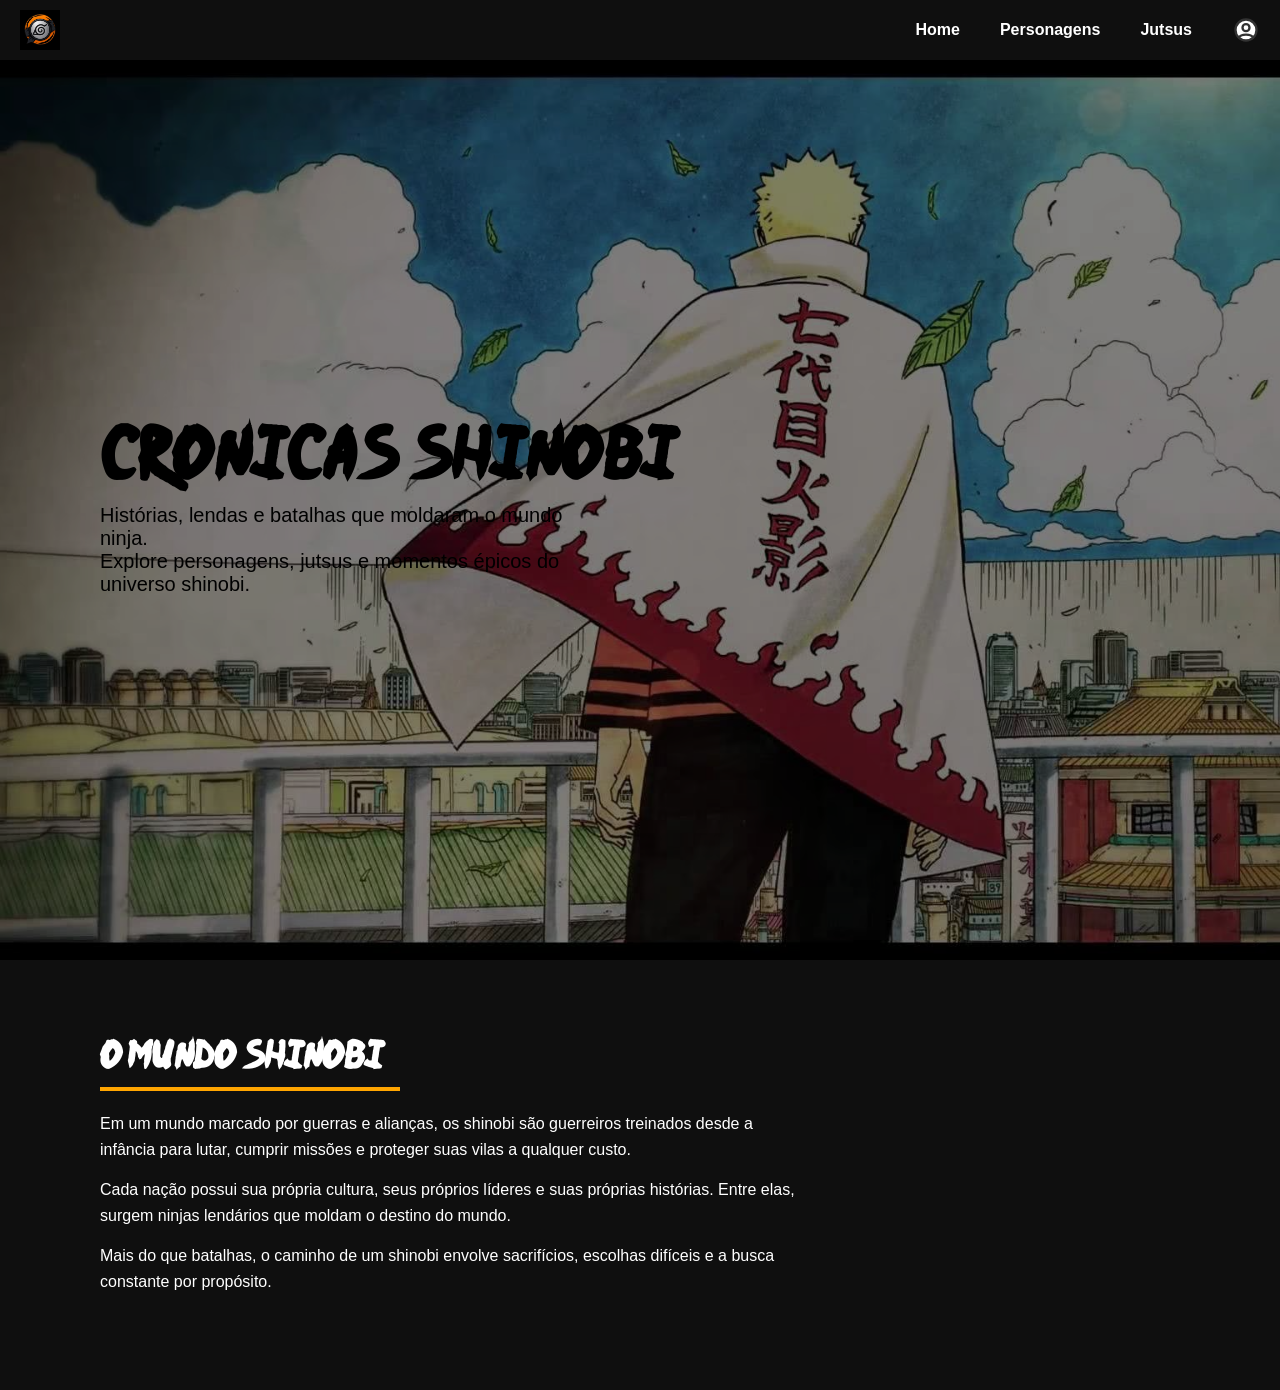
<file: site-cronicas/index.html>
<!DOCTYPE html>
<html lang="en">

<head>
    <meta charset="UTF-8">
    <meta name="viewport" content="width=device-width, initial-scale=1.0">
    <link rel="shortcut icon" type="image/x-icon" href="Imagens/folha.png">

    <title>Crônicas Shinobi</title>
    <link rel="stylesheet" href="style.css">
</head>

<body>

    <nav class="navbar">
        <img src="imagens/icone.ico" class="logo">

        <div class="menu">
            <a href="#">Home</a>
            <a href="#">Personagens</a>
            <a href="#">Jutsus</a>
            <a href="#" class="icon-user">
                 
                <?xml version="1.0" encoding="utf-8"?><!-- Uploaded to: SVG Repo, www.svgrepo.com, Generator: SVG Repo Mixer Tools -->
                <svg width="800px" height="800px" viewBox="0 0 24 24" fill="none" xmlns="http://www.w3.org/2000/svg">
                    <path opacity="0.1" fill-rule="evenodd" clip-rule="evenodd"
                        d="M18.1554 18.5659L18.087 18.4067C17.6996 17.3756 17.0535 16.6988 16.0488 16.2901C15.0618 15.8886 13.7385 15.75 12.0001 15.75C10.275 15.75 8.95912 15.8972 7.97442 16.3031C6.97373 16.7156 6.32558 17.3909 5.93304 18.4043L5.85652 18.5771C4.09876 16.9345 3 14.5956 3 12C3 7.02944 7.02944 3 12 3C16.9706 3 21 7.02944 21 12C21 14.5897 19.9062 16.9239 18.1554 18.5659ZM8.75 10C8.75 8.20507 10.2051 6.75 12 6.75C13.7949 6.75 15.25 8.20507 15.25 10C15.25 11.7949 13.7949 13.25 12 13.25C10.2051 13.25 8.75 11.7949 8.75 10Z"
                        fill="#323232" />
                    <path
                        d="M21 12C21 16.9706 16.9706 21 12 21C7.02944 21 3 16.9706 3 12C3 7.02944 7.02944 3 12 3C16.9706 3 21 7.02944 21 12Z"
                        stroke="#323232" stroke-width="2" />
                    <path
                        d="M15 10C15 11.6569 13.6569 13 12 13C10.3431 13 9 11.6569 9 10C9 8.34315 10.3431 7 12 7C13.6569 7 15 8.34315 15 10Z"
                        stroke="#323232" stroke-width="2" />
                    <path d="M6.16406 18.5C6.90074 16.5912 8.56373 16 12.0001 16C15.4661 16 17.128 16.5578 17.855 18.5"
                        stroke="#323232" stroke-width="2" stroke-linecap="round" />
                </svg>
    
            </a>


        </div>
    </nav>
    <header class="hero">
        <div class="overlay">
            <h1>Cronicas Shinobi</h1>
            <p>
                Histórias, lendas e batalhas que moldaram o mundo ninja.<br>
                Explore personagens, jutsus e momentos épicos do universo shinobi.
            </p>
        </div>
    </header>

    <section class="sobre">
        <h2>O Mundo Shinobi</h2>


        <p>
            Em um mundo marcado por guerras e alianças, os shinobi são guerreiros treinados desde a infância
            para lutar, cumprir missões e proteger suas vilas a qualquer custo.
        </p>


        <p>
            Cada nação possui sua própria cultura, seus próprios líderes e suas próprias histórias.
            Entre elas, surgem ninjas lendários que moldam o destino do mundo.
        </p>

        <p>
            Mais do que batalhas, o caminho de um shinobi envolve sacrifícios, escolhas difíceis
            e a busca constante por propósito.
        </p>
    </section>



</body>

</html>
</file>
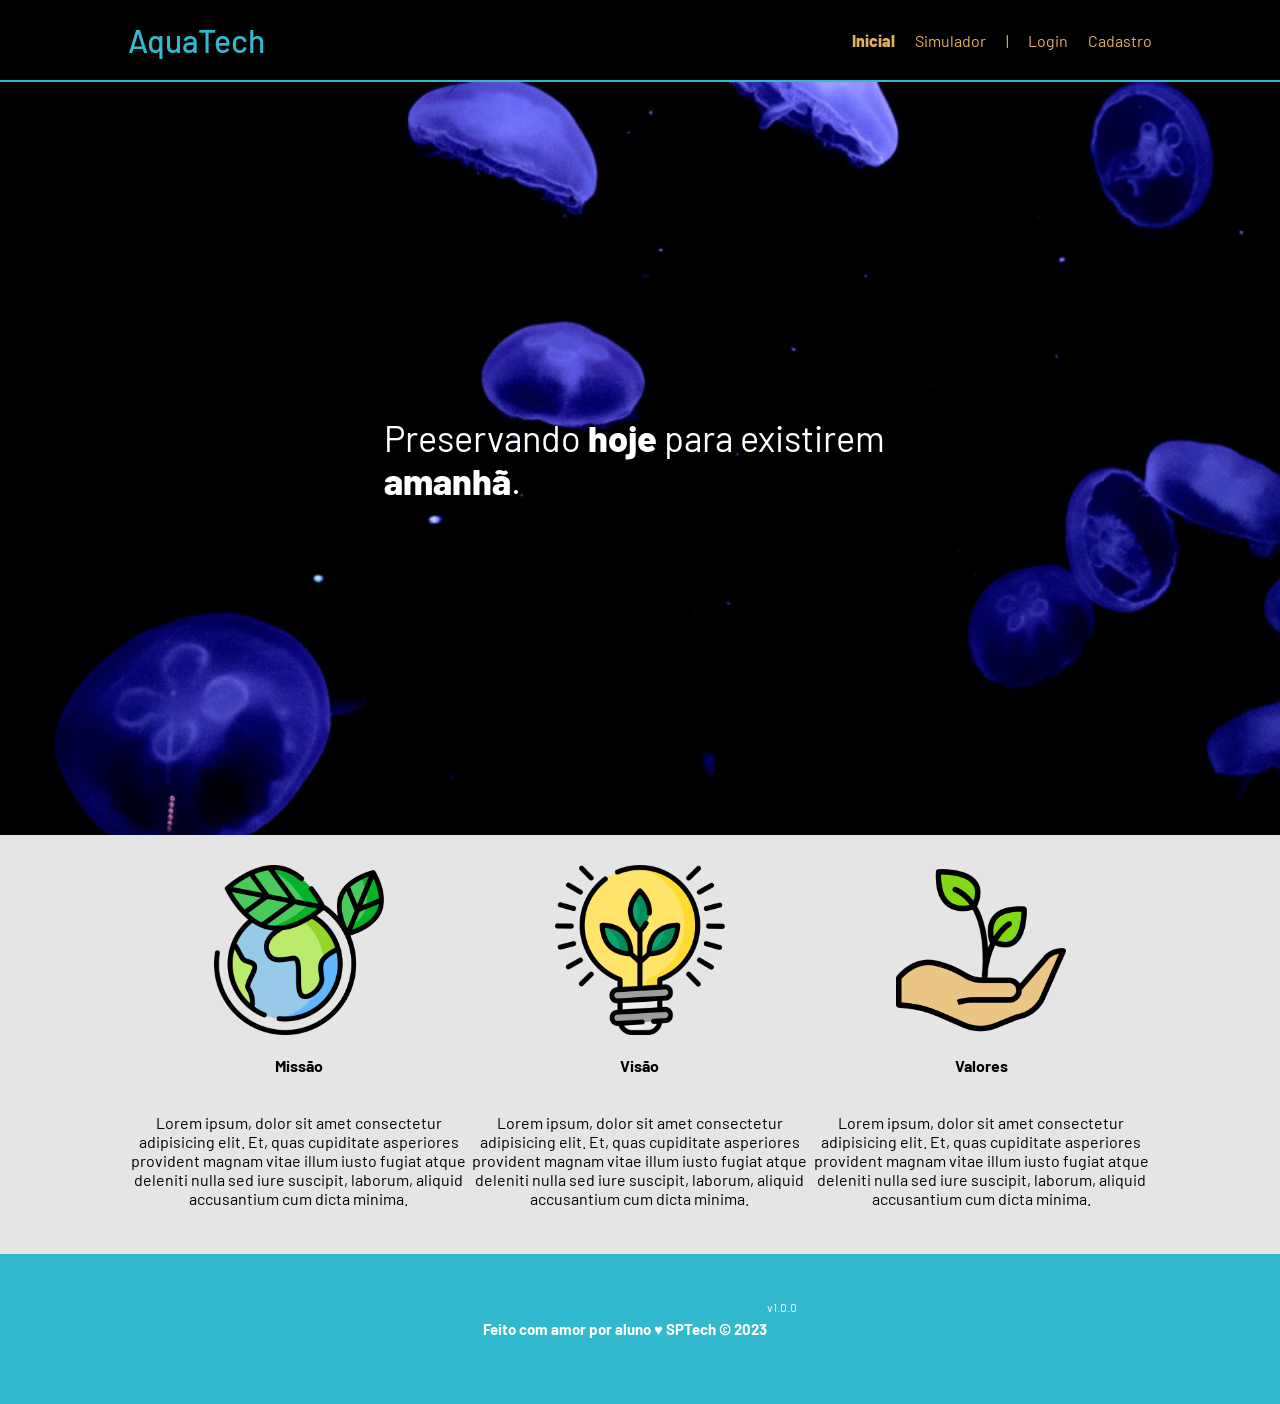
<file: web-data-viz/public/index.html>
<!DOCTYPE html>
<html lang="en">

<head>
    <meta charset="UTF-8">
    <meta http-equiv="X-UA-Compatible" content="IE=edge">
    <meta name="viewport" content="width=device-width, initial-scale=1.0">

    <title>AquaTech | Página Inicial</title>

    <script src="./js/sessao.js"></script>

    <link rel="stylesheet" href="./css/estilo.css">
    <link rel="icon" href="./assets/icon/favicon2.ico">
    <link rel="preconnect" href="https://fonts.gstatic.com">
</head>

<body>
    <div class="header">
      <div class="container">
        <h1 class="titulo">AquaTech</h1>
        <ul class="navbar">
          <li class="agora">
            <a href="#">Inicial</a>
          </li>
          <li>
            <a href="simulador.html">Simulador</a>
          </li>
          <li>|</li>
          <li>
            <a href="login.html">Login</a>
          </li>
          <li>
            <a href="cadastro.html">Cadastro</a>
          </li>
        </ul>
      </div>
    </div>
  
    <div class="banner">
      <div class="container">
        <p>Preservando <span>hoje</span> para existirem <span>amanhã</span>.</p>
      </div>
    </div>
  
    <div class="social">
      <div class="container">
        <div class="boxes">
          <div class="box">
            <img src="assets/imgs/planet-earth_color.png">
            <h4>Missão</h4>
            <p>Lorem ipsum, dolor sit amet consectetur adipisicing elit. Et, quas cupiditate asperiores provident magnam
              vitae illum iusto fugiat atque deleniti nulla sed iure suscipit, laborum, aliquid accusantium cum dicta
              minima.</p>
          </div>
          <div class="box">
            <img src="assets/imgs/lightbulb_color.png">
            <h4>Visão</h4>
            <p>Lorem ipsum, dolor sit amet consectetur adipisicing elit. Et, quas cupiditate asperiores provident magnam
              vitae illum iusto fugiat atque deleniti nulla sed iure suscipit, laborum, aliquid accusantium cum dicta
              minima.</p>
          </div>
          <div class="box">
            <img src="assets/imgs/growth_color.png">
            <h4>Valores</h4>
            <p>Lorem ipsum, dolor sit amet consectetur adipisicing elit. Et, quas cupiditate asperiores provident magnam
              vitae illum iusto fugiat atque deleniti nulla sed iure suscipit, laborum, aliquid accusantium cum dicta
              minima.</p>
          </div>
        </div>
      </div>
    </div>
  
    <div class="footer">
      <div class="container">
        <h4>Feito com amor por aluno &hearts; SPTech &copy; 2023</h4>
        <span class="version">v1.0.0</span>
      </div>
    </div>
  </body>

</html>
</file>
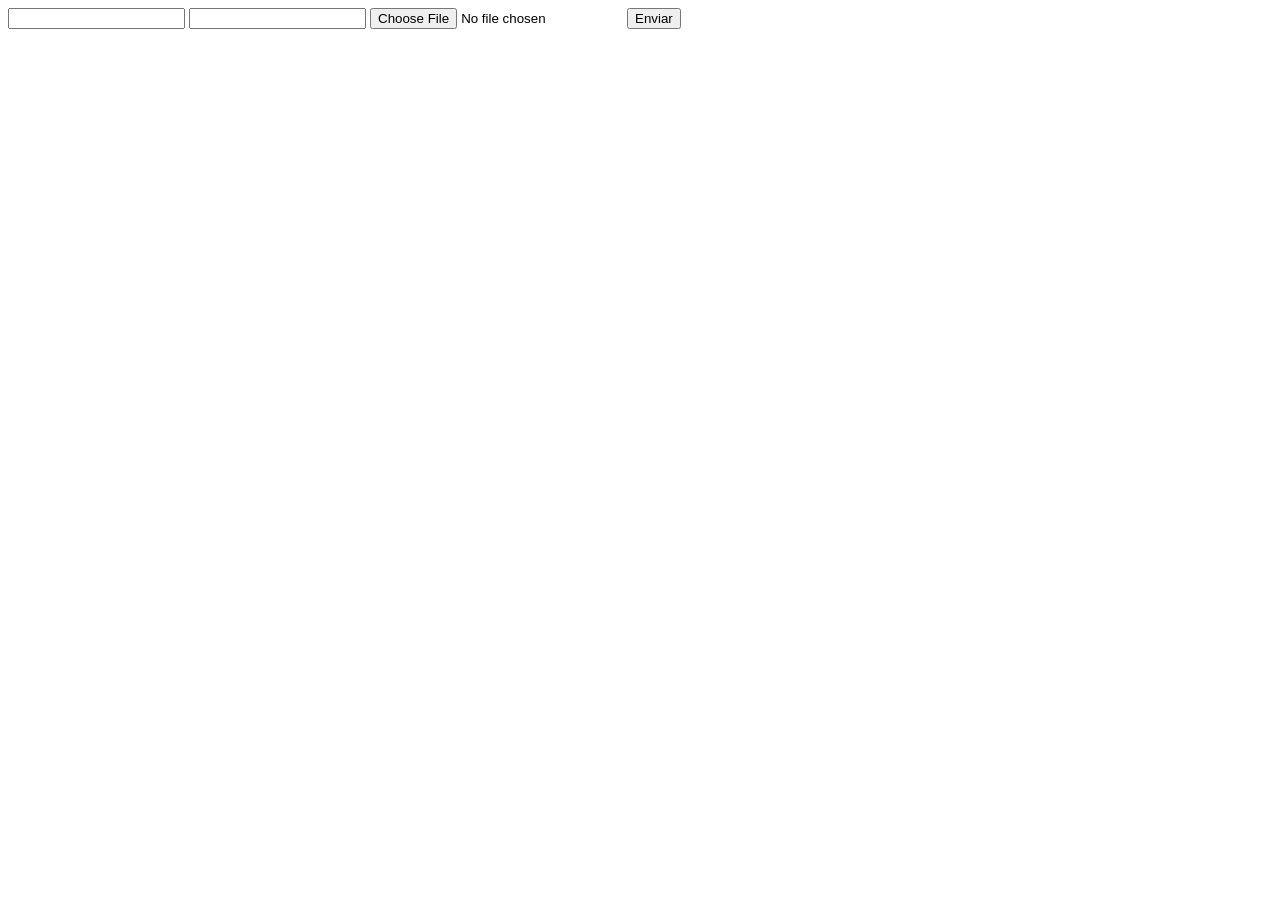
<file: web-data-viz/DOCUMENTOS_DE_APOIO/exemplo_de_upload_de_arquivo/public/index.html>
<!DOCTYPE html>
<html lang="en">

<head>
  <meta charset="UTF-8">
  <meta http-equiv="X-UA-Compatible" content="IE=edge">
  <meta name="viewport" content="width=device-width, initial-scale=1.0">
  <title>Upload</title>
</head>

<body>

  <div>
    <input name="nome" id="nome" type="text" />
    <input name="email" id="email" type="url" />
    <input name="foto" id="foto" type="file" />
    <button onclick="enviar()">Enviar</button>
  </div>

  <div id="container"></div>
</body>

</html>

<script>
  function enviar() {
    const formData = new FormData();
    formData.append('foto', foto.files[0])
    formData.append('nome', nome.value)
    formData.append('email', email.value)

    fetch("/usuarios/cadastro", {
      method: "POST",
      body: formData
    })
      .then(res => {
        window.location = "./perfil.html"
      })
      .catch(err => {
        console.log(err);
      })
  }
</script>
</file>
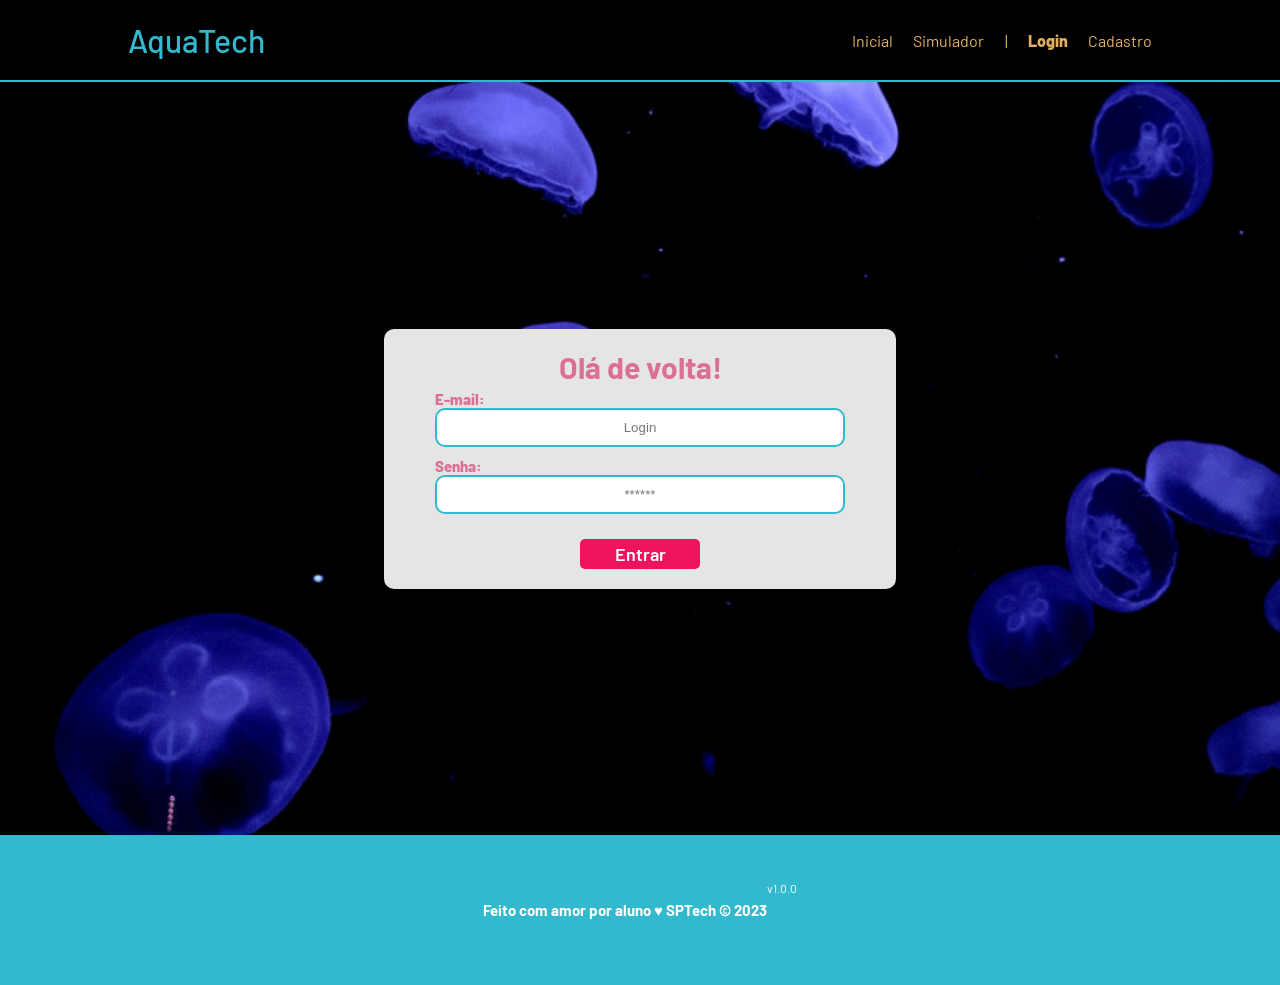
<file: web-data-viz/public/login.html>
<!DOCTYPE html>
<html lang="pt-br">

<head>
    <meta charset="UTF-8">
    <meta http-equiv="X-UA-Compatible" content="IE=edge">
    <meta name="viewport" content="width=device-width, initial-scale=1.0">

    <title>AquaTech | Login</title>

    <script src="./js/sessao.js"></script>

    <link rel="stylesheet" href="./css/estilo.css">
    <link rel="icon" href="./assets/icon/favicon2.ico">
    <link rel="preconnect" href="https://fonts.gstatic.com">
</head>

<body>

    <!--Header-->

    <div class="header">
        <div class="container">
            <h1 class="titulo">AquaTech</h1>
            <ul class="navbar">
                <li>
                    <a href="index.html">Inicial</a>
                </li>
                <li>
                    <a href="simulador.html">Simulador</a>
                </li>
                <li>|</li>
                <li class="agora">
                    <a href="#">Login</a>
                </li>
                <li>
                    <a href="cadastro.html">Cadastro</a>
                </li>
            </ul>
        </div>
    </div>


    <div class="login">
        <div class="alerta_erro">
            <div class="card_erro" id="cardErro">
                <span id="mensagem_erro"></span>
            </div>
        </div>
        <div class="container">
            <div class="card card-login">
                <h2>Olá de volta!</h2>
                <div class="formulario">
                    <div class="campo">
                        <span>E-mail:</span>
                        <input id="email_input" type="text" placeholder="Login">
                    </div>
                    <div class="campo">
                        <span>Senha:</span>
                        <input id="senha_input" type="password" placeholder="******">
                    </div>
                    <button class="botao" onclick="entrar()">Entrar</button>
                </div>

                <div id="div_aguardar" class="loading-div">
                    <img src="./assets/circle-loading.gif" id="loading-gif">
                </div>

                <div id="div_erros_login"></div>
            </div>
        </div>
    </div>

    <!--footer inicio-->
    <div class="footer">
        <div class="container">
            <h4>Feito com amor por aluno &hearts; SPTech &copy; 2023</h4>
            <span class="version">v1.0.0</span>
        </div>
    </div>
    <!--footer fim-->

</body>

</html>

<script>


    function entrar() {
        aguardar();

        var emailVar = email_input.value;
        var senhaVar = senha_input.value;

        if (emailVar == "" || senhaVar == "") {
            cardErro.style.display = "block"
            mensagem_erro.innerHTML = "(Mensagem de erro para todos os campos em branco)";
            finalizarAguardar();
            return false;
        }
        else {
            setInterval(sumirMensagem, 5000)
        }

        console.log("FORM LOGIN: ", emailVar);
        console.log("FORM SENHA: ", senhaVar);

        fetch("/usuarios/autenticar", {
            method: "POST",
            headers: {
                "Content-Type": "application/json"
            },
            body: JSON.stringify({
                emailServer: emailVar,
                senhaServer: senhaVar
            })
        }).then(function (resposta) {
            console.log("ESTOU NO THEN DO entrar()!")

            if (resposta.ok) {
                console.log(resposta);

                resposta.json().then(json => {
                    console.log(json);
                    console.log(JSON.stringify(json));
                    sessionStorage.EMAIL_USUARIO = json.email;
                    sessionStorage.NOME_USUARIO = json.nome;
                    sessionStorage.CPF_USUARIO = json.cpf;
                    sessionStorage.ID_USUARIO = json.id;
                    sessionStorage.AQUARIOS = JSON.stringify(json.aquarios)

                    setTimeout(function () {
                        window.location = "./dashboard/cards.html";
                    }, 1000); // apenas para exibir o loading

                });

            } else {

                console.log("Houve um erro ao tentar realizar o login!");

                resposta.text().then(texto => {
                    console.error(texto);
                    finalizarAguardar(texto);
                });
            }

        }).catch(function (erro) {
            console.log(erro);
        })

        return false;
    }

    function sumirMensagem() {
        cardErro.style.display = "none"
    }

</script>
</file>
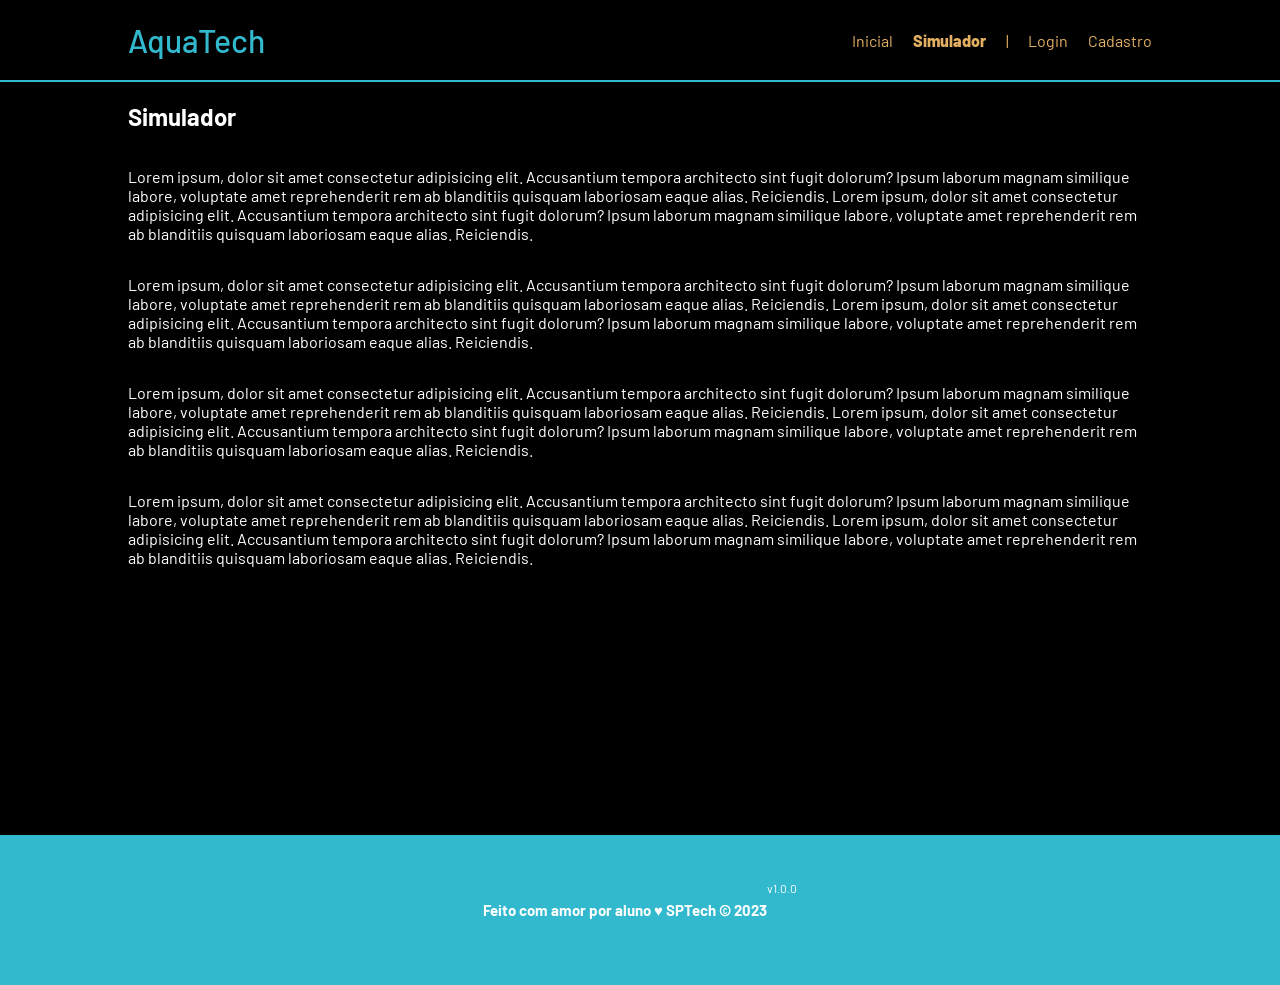
<file: web-data-viz/public/simulador.html>
<!DOCTYPE html>
<html lang="pt-br">

<head>
    <meta charset="UTF-8">
    <meta http-equiv="X-UA-Compatible" content="IE=edge">
    <meta name="viewport" content="width=device-width, initial-scale=1.0">

    <title>AquaTech | Simulador</title>

    <script src="./js/sessao.js"></script>

    <link rel="stylesheet" href="./css/estilo.css">
    <link rel="icon" href="./assets/icon/favicon2.ico">
    <link rel="preconnect" href="https://fonts.gstatic.com">
</head>

<body>

    <!--header inicio-->
    <div class="header">
        <div class="container">
            <h1 class="titulo">AquaTech</h1>
            <ul class="navbar">
                <li>
                    <a href="./index.html">Inicial</a>
                </li>
                <li class="agora">Simulador</li>
                <li>|</li>
                <li>
                    <a href="./login.html">Login</a>
                </li>
                <li>
                    <a href="./login.html">Cadastro</a>
                </li>
            </ul>
        </div>
    </div>


    <!-- simulador inicio -->
    <div class="simulador">
        <div class="container">
            <h2>Simulador</h2>
            <p>Lorem ipsum, dolor sit amet consectetur adipisicing elit. Accusantium tempora architecto sint fugit
                dolorum? Ipsum laborum magnam similique labore, voluptate amet reprehenderit rem ab blanditiis quisquam
                laboriosam eaque alias. Reiciendis. Lorem ipsum, dolor sit amet consectetur adipisicing elit.
                Accusantium tempora architecto sint fugit dolorum? Ipsum laborum magnam similique labore, voluptate amet
                reprehenderit rem ab blanditiis quisquam laboriosam eaque alias. Reiciendis.</p>
            <p>Lorem ipsum, dolor sit amet consectetur adipisicing elit. Accusantium tempora architecto sint fugit
                dolorum? Ipsum laborum magnam similique labore, voluptate amet reprehenderit rem ab blanditiis quisquam
                laboriosam eaque alias. Reiciendis. Lorem ipsum, dolor sit amet consectetur adipisicing elit.
                Accusantium tempora architecto sint fugit dolorum? Ipsum laborum magnam similique labore, voluptate amet
                reprehenderit rem ab blanditiis quisquam laboriosam eaque alias. Reiciendis.</p>
            <p>Lorem ipsum, dolor sit amet consectetur adipisicing elit. Accusantium tempora architecto sint fugit
                dolorum? Ipsum laborum magnam similique labore, voluptate amet reprehenderit rem ab blanditiis quisquam
                laboriosam eaque alias. Reiciendis. Lorem ipsum, dolor sit amet consectetur adipisicing elit.
                Accusantium tempora architecto sint fugit dolorum? Ipsum laborum magnam similique labore, voluptate amet
                reprehenderit rem ab blanditiis quisquam laboriosam eaque alias. Reiciendis.</p>
            <p>Lorem ipsum, dolor sit amet consectetur adipisicing elit. Accusantium tempora architecto sint fugit
                dolorum? Ipsum laborum magnam similique labore, voluptate amet reprehenderit rem ab blanditiis quisquam
                laboriosam eaque alias. Reiciendis. Lorem ipsum, dolor sit amet consectetur adipisicing elit.
                Accusantium tempora architecto sint fugit dolorum? Ipsum laborum magnam similique labore, voluptate amet
                reprehenderit rem ab blanditiis quisquam laboriosam eaque alias. Reiciendis.</p>

        </div>
    </div>
    <!-- simulador fim -->

    <!--footer inicio-->
    <div class="footer">
        <div class="container">
            <h4>Feito com amor por aluno &hearts; SPTech &copy; 2023</h4>
            <span class="version">v1.0.0</span>
        </div>
    </div>
    <!--footer fim-->


</body>

</html>
</file>
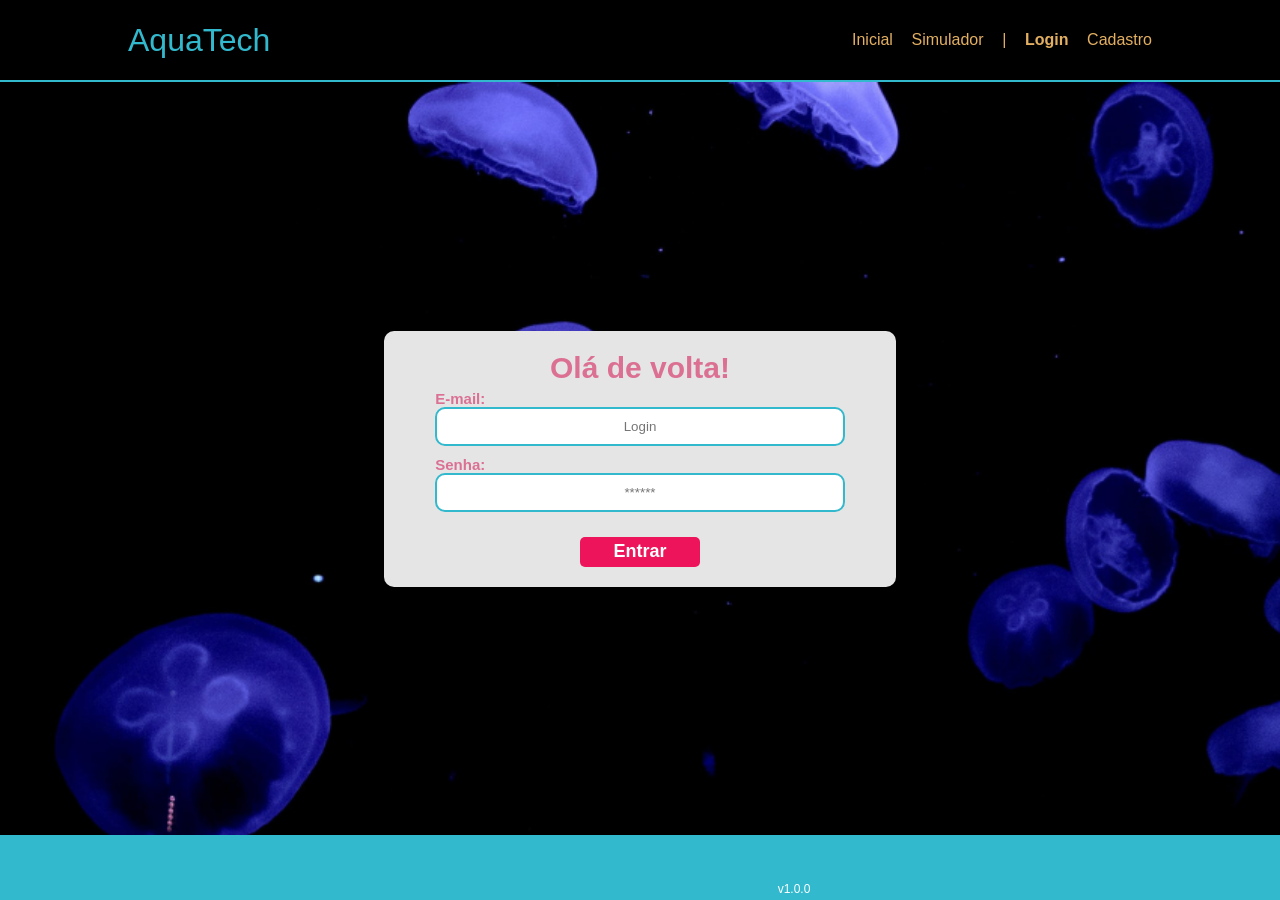
<file: web-data-viz/public/dashboard/cards.html>
<!DOCTYPE html>
<html lang="pt-br">

<head>
    <link rel="shortcut icon" href="../assets/icon/favicon2.ico" type="image/x-icon">
    <meta charset="UTF-8">
    <meta http-equiv="X-UA-Compatible" content="IE=edge">
    <meta name="viewport" content="width=device-width, initial-scale=1.0">
    <title>AquaTech | Tempo Real</title>


    <link rel="stylesheet" href="./../css/dashboards.css">
    <link rel="stylesheet" href="./../css/estilo.css" />

    <script src="../js/sessao.js"></script>
    <script src="../js/alerta.js"></script>
    <link rel="preconnect" href="https://fonts.gstatic.com">
    <link
        href="https://fonts.googleapis.com/css2?family=Exo+2:ital,wght@0,100;0,200;0,300;0,400;0,500;0,600;0,700;0,800;0,900;1,100;1,200;1,300;1,400;1,500;1,600;1,700;1,800;1,900&display=swap"
        rel="stylesheet">
</head>

<body onload="validarSessao(), exibirAquarios(),  atualizacaoPeriodica()">

    <div class="janela">

        <div class="header-left dash-header">

            <h1>AquaTech</h1>

            <div class="hello">
                <h3>Olá, <span id="b_usuario">usuário</span>!</h3>
            </div>
            <div class="hello">
                <h3>Seu CPF é: <span id="b_cpf">CPF</span></h3>
            </div>
            <div class="hello">
                <h3>Seu Email é: <span id="b_email">EMAIL</span></h3>
            </div>

            <div class="btn-nav">
                <h3>Aquários</h3>
            </div>

            <div class="btn-nav-white">
                <a href="./dashboard.html">
                    <h3>Gráficos</h3>
                </a>
            </div>

            <div class="btn-nav-white">
                <a href="./mural.html">
                    <h3>Mural de Avisos</h3>
                </a>
            </div>

            <div class="btn-logout" onclick="limparSessao()">
                <h3>Sair</h3>
            </div>

        </div>

        <div class="dash">
            <div id="alerta">
            </div>
            <div class="area-parametros-alerta">
                <p class="titulo-legenda">
                    Legenda - Parâmetros para Alertas
                </p>
                <div class="parametros-alerta">
                    <div class="item-regua perigo-frio">
                        <p>Perigo</p>
                        <p>&lt;=5°C</p>
                    </div>
                    <div class="item-regua alerta-frio">
                        <p>Alerta</p>
                        <p>&lt;=10°C</p>
                    </div>
                    <div class="item-regua ideal">
                        <p>Ideal</p>
                        <p>20°C</p>
                    </div>
                    <div class="item-regua alerta-quente">
                        <p>Alerta</p>
                        <p>&gt;=22°C</p>
                    </div>
                    <div class="item-regua perigo-quente">
                        <p>Perigo</p>
                        <p>&gt;=23°C</p>
                    </div>
                </div>
            </div>

            <div class="cards" id="cardAquarios">

            </div>

        </div>

    </div>

</body>

<script>
    b_usuario.innerHTML = sessionStorage.NOME_USUARIO;
    b_cpf.innerHTML = sessionStorage.CPF_USUARIO;
    b_email.innerHTML = sessionStorage.EMAIL_USUARIO;

    function exibirAquarios() {
        JSON.parse(sessionStorage.AQUARIOS).forEach(item => {
            document.getElementById("cardAquarios").innerHTML += `
                    <div class="card-aquario">
                        <div class="title-aquario">
                            <h1>${item.descricao}</h1>
                        </div>
                        <div class="desc-aquario">
                        <div class="temperatura">
                            <p id="temp_aquario_${item.id}">-°C</p>
                        </div>
                        <div class="cor-alerta" id="card_${item.id}"></div>
                    </div>
                    </div>
                    `
        });
    }

</script>

</html>
</file>
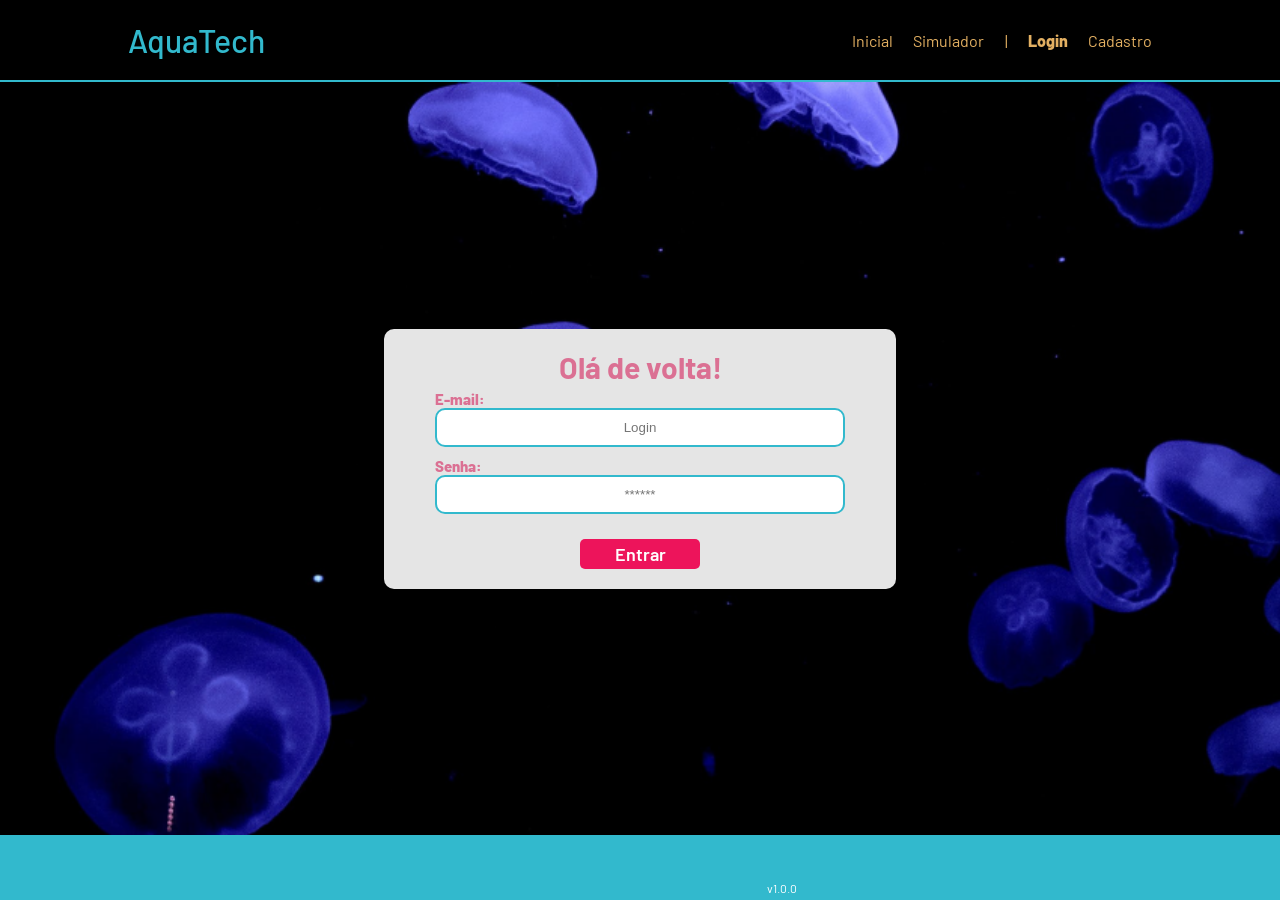
<file: web-data-viz/public/dashboard/edicao-aviso.html>
<!DOCTYPE html>
<html lang="pt-br">

<head>
    <link rel="shortcut icon" href="../assets/icon/favicon2.ico" type="image/x-icon">
    <meta charset="UTF-8">
    <meta http-equiv="X-UA-Compatible" content="IE=edge">
    <meta name="viewport" content="width=device-width, initial-scale=1.0">
    <title>AquaTech | Página Inicial</title>


    <link rel="stylesheet" href="./../css/dashboards.css">
    <link rel="stylesheet" href="./../css/estilo.css" />
    <script src="../js/sessao.js"></script>

    <link rel="preconnect" href="https://fonts.gstatic.com">
    <link
        href="https://fonts.googleapis.com/css2?family=Exo+2:ital,wght@0,100;0,200;0,300;0,400;0,500;0,600;0,700;0,800;0,900;1,100;1,200;1,300;1,400;1,500;1,600;1,700;1,800;1,900&display=swap"
        rel="stylesheet">
</head>

<body onload="validarSessao(), listarInfosDeUm()" style="background-color: #161618;">
    <!-- <body onload="validarSessao()"> -->

    <div class="janela">


        <div class="header-left">

            <h1>AquaTech</h1>

            <div class="hello">
                <h3>Olá, <span id="b_usuario">usuário</span>!</h3>
            </div>
            <div class="hello">
                <h3>Seu CPF é: <span id="b_cpf">CPF</span></h3>
            </div>
            <div class="hello">
                <h3>Seu Email é: <span id="b_email">EMAIL</span></h3>
            </div>

            <div class="btn-nav-white">
                <a href="cards.html">
                    <h3>Aquários</h3>
                </a>
            </div>

            <div class="btn-nav-white">
                <a href="./dashboard.html">
                    <h3>Gráficos</h3>
                </a>
            </div>

            <div class="btn-nav-white">
                <a href="./mural.html">
                    <h3>Mural de Avisos</h3>
                </a>
            </div>

            <div class="btn-logout" onclick="limparSessao()">
                <h3>Sair</h3>
            </div>

        </div>

        <div class="dash-right">

            <div class="avisos">
                <div class="container">
                    <h1>Editar um aviso</h1>
                    <div class="div-form">
                        <label>
                            ID:
                            <br>
                            <input id="input_id" maxlength="100" type="text" style="color: rgb(196, 196, 196)" disabled>
                        </label>
                        <label>
                            Autor:
                            <br>
                            <input id="input_nome" maxlength="100" type="text" style="color: rgb(196, 196, 196)"
                                disabled>
                        </label>
                        <label>
                            Título:
                            <br>
                            <input id="input_titulo" maxlength="100" type="text" style="color: rgb(196, 196, 196)"
                                disabled>
                        </label>
                        <br>
                        <label>
                            Descrição (máximo de 250 caracteres):
                            <br>
                            <textarea id="textarea_descricao" maxlength="250" rows="5"></textarea>
                        </label>
                        <br>
                        <button onclick="editar()">Editar</button>
                    </div>

                </div>
            </div>
        </div>
    </div>
</body>

</html>

<script>
    b_usuario.innerHTML = sessionStorage.NOME_USUARIO;
    b_cpf.innerHTML = sessionStorage.CPF_USUARIO;
    b_email.innerHTML = sessionStorage.EMAIL_USUARIO;
    function listarInfosDeUm() {
        console.log("Criar função de trazer informações de post escolhido");
    }

    function editar() {
        fetch(`/avisos/editar/${sessionStorage.getItem("ID_POSTAGEM_EDITANDO")}`, {
            method: "PUT",
            headers: {
                "Content-Type": "application/json"
            },
            body: JSON.stringify({
                descricao: textarea_descricao.value
            })
        }).then(function (resposta) {

            if (resposta.ok) {
                window.alert("Post atualizado com sucesso pelo usuario de email: " + sessionStorage.getItem("EMAIL_USUARIO") + "!");
                window.location = "/dashboard/mural.html"
            } else if (resposta.status == 404) {
                window.alert("Deu 404!");
            } else {
                throw ("Houve um erro ao tentar realizar a postagem! Código da resposta: " + resposta.status);
            }
        }).catch(function (resposta) {
            console.log(`#ERRO: ${resposta}`);
        });
    }

</script>
</file>
<file: site-cronicas/style.css>
@import url('https://fonts.googleapis.com/css2?family=Miranda+Sans:ital,wght@0,400..700;1,400..700&family=Roboto:ital,wght@0,100..900;1,100..900&display=swap');

@font-face{
    font-family: 'naruto';
    src: url(fontes/njnaruto.ttf);
}

h1,h2{
    font-family: 'naruto', sans-serif;
}


*{
    margin: 0;
    padding: 0;
    box-sizing: border-box;
}
body {
    font-family: "Miranda Sans", sans-serif;
}

.navbar {
    display: flex;
    justify-content: space-between; 
    align-items: center;
    background-color: #0f0f0f;
    padding: 10px 20px;
    
}

.logo {
    width: 40px;
    height: 40px;
    object-fit: contain;
}

.menu{
    display: flex;
    align-items: center;
    gap: 20px;
}

.menu a {
    
    color: white;
    text-decoration: none;
    margin-left: 20px;
    font-weight: bold;
    transition: 0.3s;
}

.menu a:hover {
    color: orange;
}


.hero{

    background: url(imagens/hokage.png);
    background-size: cover;
    background-position: flex-end;
    background-repeat: no-repeat;
    height: 900px;
    padding-top: 100px;
    padding-left: 100px;
    position: relative;
}

.icon-user{
    display: flex;
    align-items: center;
}

.icon-user svg {
    width: 28px;
    height: 28px;
    fill: white;
    transition: 0.3s;
    
}

.icon-user svg:hover {
    fill: #facc15;
    transform: scale(1.1);
}
.overlay{
    background: rgba(0, 0, 0, 0.5);
    position: absolute;
    top: 0;
    left: 0;
    width: 100%;
    height: 100%;
    display: flex;
    flex-direction: column;
    justify-content: center;
    padding-left: 100px;

}

.overlay h1 {
    font-size: 60px;
    font-weight: bold;
    
}

.overlay p {
    font-size: 20px;
    max-width: 500px;
    margin-top: 10px;
}

.sobre {
    background-color: #0f0f0f;
    color: white;
    padding: 80px 100px;
}

.sobre h2 {
    font-size: 32px;
    margin-bottom: 20px;
}

.sobre h2::after {
    content: "";
    display: block;
    width: 300px;
    height: 4px;
    background-color: orange;
    margin-top: 10px;
}

.sobre p {
    max-width: 700px;
    margin-bottom: 15px;
    line-height: 1.6;
}
</file>
<file: web-data-viz/public/css/estilo.css>
@import url('https://fonts.googleapis.com/css2?family=Barlow:ital,wght@0,100;0,200;0,300;0,400;0,500;0,600;0,700;0,800;0,900;1,100;1,200;1,300;1,400;1,500;1,600;1,700;1,800;1,900&display=swap');

body {
  margin: 0;
  padding: 0;
  font-family: 'Barlow', 'Segoe UI', 'Segoe UI', Tahoma, Geneva, Verdana, sans-serif;
  background-color: black;
}

:root {
  --tamanho-header: 80px;
  --tamanho-banner: calc(100vh - var(--tamanho-header) - var(--tamanho-footer) - 2px);
  --tamanho-simulador: calc(100vh - var(--tamanho-header) - var(--tamanho-footer) - 2px);
  --tamanho-login: calc(100vh - var(--tamanho-header) - var(--tamanho-footer) - 2px);
  --tamanho-footer: 65px;
}

.container {
  display: flex;
  width: 80%;
  margin: auto;
}

.header {
  height: var(--tamanho-header);
  border-bottom: 2px solid #32b9cd;
}

.header .container {
  justify-content: space-between;
  align-items: center;
  height: 100%;
}

.header a {
  text-decoration: none;
  color: #e3b062;
}

.agora {
  font-weight: 800;
}

.navbar {
  width: 300px;
  display: flex;
  align-items: center;
  justify-content: space-between;
  list-style: none;
  color: #e3b062;
}

.titulo {
  color: #32b9cd;
  width: fit-content;
  font-weight: 500;
}

.header h1 {
  margin: 0;
}

/* BANNER */

.banner {
  height: var(--tamanho-banner);
  color: white;
  background-image: url('../assets/imgs/bg-jelly-fish-para-home.png');
  background-size: cover;
}

.banner .container {
  justify-content: center;
  align-items: center;
  height: 100%;
}

.banner .container p {
  width: 50%;
  margin: 0;
  padding: 0;
  font-size: 36px;
}

.banner .container span {
  font-weight: 800;
}

/* MISSÃO VISÃO VALORES */

.social {
  background-color: #e5e5e5;
  display: flex;
}

.social .container {
  justify-content: center;
}

.box img {
  width: 170px;
}

.social .container .boxes {
  display: flex;
  justify-content: space-between;
  width: 100%;
  padding: 30px 0;
}

.social p {
  text-align: center;
}

.box {
  display: flex;
  flex-direction: column;
  align-items: center;
}

/* FOOTER */

.footer {
  background-color: #32b9cd;
  height: 150px;
  color: #fff;
  display: flex;
  font-size: 15px;
}

.footer .container {
  justify-content: center;
  text-align: center;
}

.footer .container .version {
  font-size: 12px;
}

/* LOGIN */

.login {
  height: var(--tamanho-login);
  background-image: url('../assets/imgs/bg-jelly-fish-para-home.png');
  background-size: cover;
}

.login .container {
  justify-content: center;
  align-items: center;
  height: 100%;
}

.card {
  width: 50%;
  background-color: #e5e5e5;
  border-radius: 10px;
  display: flex;
  align-items: center;
  justify-content: space-evenly;
  color: palevioletred;
  flex-direction: column;
  height: fit-content;
  padding: 20px 0;
}

.card h2 {
  margin: 0;
  font-size: 30px;
}

.formulario {
  display: flex;
  height: 90%;
  width: 80%;
  justify-content: space-around;
  flex-direction: column;
}

.formulario span {
  font-size: 15px;
  font-weight: 800;
}

.formulario input {
  border: 2px solid #32b9cd;
  text-align: center;
  border-radius: 10px;
  margin: 0;
}

.formulario select {
  border: 2px solid #32b9cd;
  background-color: white;
  color: gray;
  height: 36px;
  text-align: center;
  border-radius: 10px;
  margin: 0;
}

.campo {
  display: flex;
  flex-direction: column;
  justify-content: start;
  padding: 5px 0;
}

.botao {
  cursor: pointer;
  font-family: "Barlow", sans-serif;
  border: 0;
  border-radius: 5px;
  font-weight: 600;
  font-size: 18px;
  color: #fff;
  background-color: #ED145B;
  width: 120px;
  height: 30px;
  align-self: center;
  margin-top: 20px;
}

.loading-div {
  width: 50px;
  display: none;
}

.loading-div img {
  height: 50px;
  width: 50px;
}

#div_erros_login {
  display: none
}

/* FORMULARIO */

.alerta_erro{
  display: flex;
  justify-content: flex-end;
}

.card_erro {
  display: none;
  background-color: #fff;
  color: black;
  width: 230px;
  position: fixed;
  border-radius: 4px;
  border: #ED145B 3px solid;
  padding: 10px;
  margin-right: 10%;
}

.card_erro #mensagem_erro{
  font-weight: 500;
  font-size: 20px;
}

.formulario .tipo_campo {
  font-size: 20px;
  font-weight: 600 !important;
}

.formulario {
  display: flex;
  flex-direction: column;
}

input {
  margin-bottom: 10px;
  border: 2px solid #32b9cd;
  padding: 10px;
  text-align: center;
  border-radius: 10px;
}

.btn {
  font-family: "Barlow", sans-serif;
  border: 0;
  border-radius: 5px;
  font-weight: 600;
  font-size: 18px;
  padding: 10px 15px;
  color: white;
  background-color: #ED145B;
  width: 120px;
  align-self: center;
  margin-top: 5px;
}

.loading-div {
  width: 50px;
  margin: auto;
  display: none;
}

.loading-div img {
  height: 50px;
  width: 50px;
}

/* SIMULADOR */

.simulador {
  color: white;
}

.simulador .container {
  flex-direction: column;
  overflow: scroll; 
  height: var(--tamanho-simulador);
}

/* ALERTA */

#alerta {
  position: absolute;
  right: 0;
  bottom: 0;
}

.mensagem-alarme {
  background-color: white;
  border-radius: 5px;
  width: 300px;
  height: 80px;
  margin: 10px;
  padding: 10px 0;
  display: flex;
  justify-content: space-evenly;
  align-items: center;
}

.mensagem-alarme h3 {
  font-size: 14px;
  margin: 0;
}

.mensagem-alarme .informacao {
  width: 66%;
}

.alarme-sino {
  width: 48px;
  height: 48px;
  animation-name: bell;
  animation-duration: 4s;
  background-image: url('https://cdn-icons-png.flaticon.com/512/1157/1157000.png');
  background-size: cover;
  animation-iteration-count: infinite;
}

@keyframes bell {
  0%   {transform: rotate(25deg)}
  25%  {transform: rotate(-25deg)}
  50%  {transform: rotate(25deg)}
  75%  {transform: rotate(-25deg)}
  100% {transform: rotate(25deg)}
}
</file>
<file: web-data-viz/public/css/dashboards.css>
/* pagina mural */

@import url('https://fonts.googleapis.com/css2?family=Barlow:ital,wght@0,100;0,200;0,300;0,400;0,500;0,600;0,700;0,800;0,900;1,100;1,200;1,300;1,400;1,500;1,600;1,700;1,800;1,900&display=swap');

body {
  margin: 0;
  padding: 0;
  font-family: 'Barlow', 'Segoe UI', 'Segoe UI', Tahoma, Geneva, Verdana, sans-serif;
}

.label-captura {
  display: flex;
  justify-content: center;
}

.dash-right .avisos {
  width: 100%;
  color: rgb(216, 216, 216);
  font-family: 'Barlow', 'Segoe UI', 'Segoe UI', Tahoma, Geneva, Verdana, sans-serif;
}

.dash-right .avisos .container {
  display: flex;
  flex-direction: column;
  align-items: center;
}

.dash-right .avisos .container .div-form {
  width: 95%;
}

.dash-right .avisos .container .div-form #form_postagem {
  width: 95%;
}

.dash-right .avisos .div-form label {
  width: 95%;
}

.dash-right .avisos .div-form input {
  width: 95%;
  border-radius: 5px;
}

.dash-right .avisos .div-form textarea {
  width: 95%;
  border: 3px solid #e6005a;
  background-color: white;
  border-radius: 5px;
}

.dash-right .avisos .div-form button {
  cursor: pointer;
  font-family: 'Barlow', 'Segoe UI', 'Segoe UI', Tahoma, Geneva, Verdana, sans-serif;
  border: 0;
  border-radius: 5px;
  font-weight: 600;
  font-size: 18px;
  padding: 10px 15px;
  color: white;
  background-color: #e6005a;
  width: 120px;
}

.publicacao-btn-editar {
  cursor: pointer;
  font-family: 'Barlow', 'Segoe UI', 'Segoe UI', Tahoma, Geneva, Verdana, sans-serif;
  border: 0;
  border-radius: 5px;
  font-weight: 600;
  font-size: 14px;
  padding: 5px 8px;
  color: white;
  background-color: #e6005a;
  width: 80px;
}

.publicacao {
  display: flex;
  flex-wrap: wrap;
  align-content: stretch;
  flex-direction: column;
  justify-content: center;
  align-items: stretch;
  border-bottom: 3px solid #e6005a;
  padding: 20px;
}

.publicacao>*:not(:last-child) {
  padding: 0 0 10px 0;
}

.div-results {
  width: 100%;
}

.div-results .feed-container {
  background-color: #212124;
  border-radius: 5px;
  margin-bottom: 80px;
}

.div-buttons {
  display: flex;
  justify-content: flex-end;
}

.div-buttons>* {
  margin-left: 30px;
}

/* pagina graficos */

.dash-header {
  background-color: #212124;
}

.dash {
  width: 80%;
  position: relative;
  top: 0;
  left: 20%;
  background-color: #161618;
  height: 100vh;
  overflow: auto;
}

.area-parametros-alerta {
  /* border: 2px solid pink; */
  display: flex;
  flex-direction: column;
  width: 70%;
  margin: auto;
  margin-top: 10px;
  background-color: #212124;
}

.area-parametros-alerta .titulo-legenda {
  color: white;
  font-weight: 600;
  width: fit-content;
  margin: 10px 20px;
}

.parametros-alerta {
  display: flex;
  width: 100%;
}

.item-regua {
  width: 20%;
  text-align: center;
  height: 80px;
  display: flex;
  flex-direction: column;
  justify-content: center;
  align-self: center;
}

.item-regua p {
  margin: 0;
  font-weight: 500;
}

.item-regua p:nth-child(2) {
  font-weight: 800;
}

.perigo-frio {
  background-color: #5c6bc0;
}

.perigo-quente {
  background-color: #ff7043;
}

.alerta-frio {
  background-color: #42a5f5;
}

.alerta-quente {
  background-color: #ffee58;
}

.ideal {
  background-color: #9ccc65;
}

.cards {
  display: flex;
  flex-wrap: wrap;
  justify-content: center;
  height: 450px;
  width: 100%;
  align-items: center;
  color: white;
}

.card-aquario {
  margin: 2%;
  min-width: 40%;
  max-width: 50%;
  width: fit-content;
  flex-wrap: wrap;
  display: flex;
  /* text-align: center; */
  height: 180px;
  /* justify-content: right; */
  background-color: #212124;
  font-size: 20px;
}

.card-aquario h1 {
  width: fit-content;
}

.card-aquario p {
  margin: 0;
  font-size: 50px;
  font-weight: lighter;
  text-align: left;
}

.desc-aquario {
  display: flex;
  flex-direction: row;
  align-items: center;
  width: 100%;
}

.desc-aquario .cor-alerta {
  width: 30px;
}

.title-aquario {
  width: 100%;
}


.cards h1 {
  font-size: 22px;
  border-bottom: solid white 1px;
  text-align: left;
  font-weight: lighter;
  margin: 20px;
}

.temperatura,
.umidade {
  margin: 5px;
  margin-left: 20px;
  width: 75%;
}

.cor-alerta {
  width: 13%;
  height: 30%;
  border-radius: 50%;
  display: inline-block;
}

.btns-dash {
  display: flex;
  align-items: center;
  justify-content: center;
  margin-top: 30px;
  flex-wrap: wrap;
  padding: 0 30% 0 30%;
}

.graph {
  width: 70%;
  margin: auto;
  padding-top: 10px;
}

.tituloGraficos {
  color: rgb(216, 216, 216);
  display: flex;
  justify-content: center;
}

.btn-chart {
  font-family: 'Barlow', 'Segoe UI', 'Segoe UI', Tahoma, Geneva, Verdana, sans-serif;
  border: 0;
  font-weight: 600;
  font-size: 18px;
  padding: 10px 15px;
  color: #e6005a;
  background-color: white;
  margin: 5px;
  border-radius: 3px;
  cursor: pointer
}

.btn-pink {
  color: white;
  background-color: #e6005a;
}

.btn-white {
  color: #e6005a;
  background-color: white;

}

.label-captura {
  height: 80px;
}

.display-none {
  display: none;
}

.display-flex {
  display: flex;
}

.display-block {
  display: block;
}

canvas {
  width: 100% !important;
  height: 100% !important;
}

/* PAGINA DOS GRÁFICOS 2023 */

.janela {
  display: flex;
  /* width: 100vw; */
}

.header-left a {
  text-decoration: none;
  color: white;
}

.header-left {
  position: fixed;
  top: 0;
  left: 0;
  z-index: 999;
  height: 100vh;
  width: 20%;
  display: flex;
  flex-direction: column;
  justify-content: space-evenly;
  align-items: center;
  border-right: 3px solid #32b9cd;
  background-color: #212124;
}

.dash-right {
  display: flex;
  width: 70%;
  height: fit-content;
  background-color: #161618;
  position: relative;
  top: 0;
  left: 25%;
  height: 100vh;
  overflow: auto;
}

.header-left h1 {
  color: #32b9cd;
}

.hello {
  width: 100%;
  display: flex;
  justify-content: center;
}

.hello h3 {
  color: #e3b062;
  font-weight: 300;
  font-size: 1.2rem;
}

.hello h3 span {
  font-weight: 800;
}

.btn-nav {
  width: 40%;
  color: white;
  background-color: #e6005a;
  border-radius: 5px;
  text-align: center;
  padding: 2% 5%;
}

.btn-nav-white {
  width: 40%;
  background-color: white;
  border: 3px solid #e6005a;
  border-radius: 5px;
  text-align: center;
  padding: 2% 5%;
}

.btn-nav-white h3 {
  color: #e6005a;
  padding: 0;
  margin: 0;
}

.btn-nav h3,
.btn-logout h3 {
  margin: 0;
  padding: 0;
}

.btn-logout {
  margin: 0;
  padding: 0;
  width: 20%;
  background-color: #32b9cd;
  color: white;
  border-radius: 10px;
  text-align: center;
  padding: 10px 15px;
  margin-bottom: 100px;
  cursor: pointer;
}
</file>
